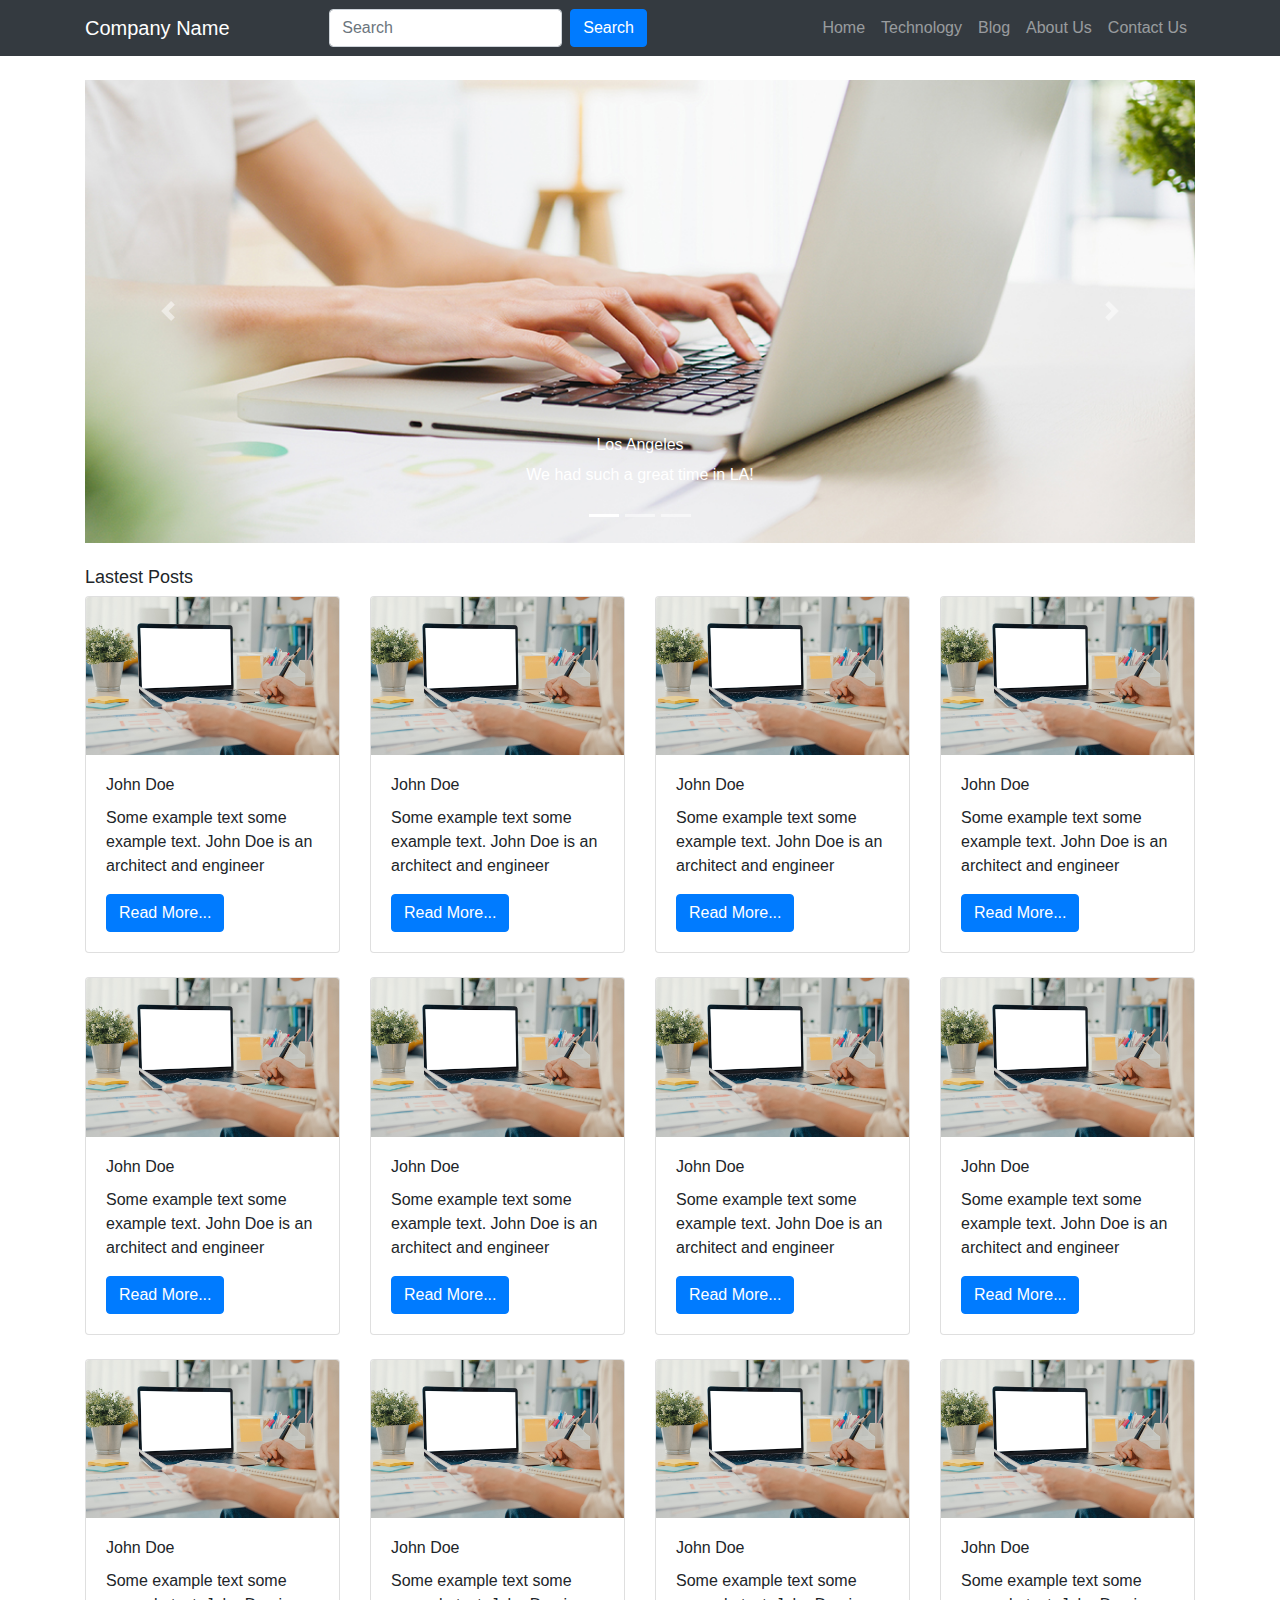
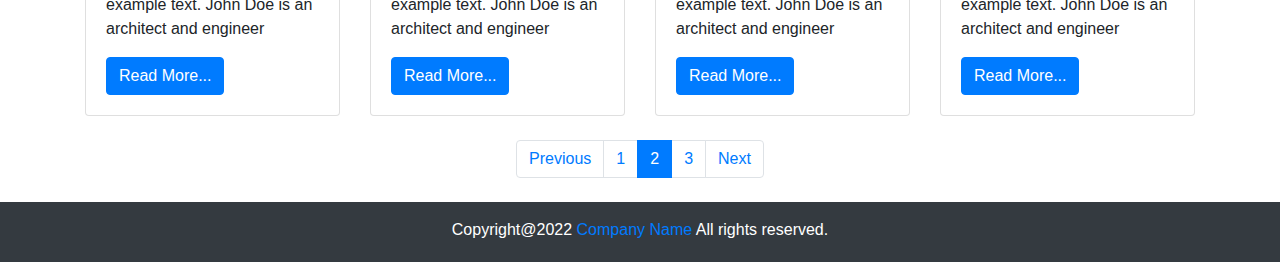
<file: index.html>
<!DOCTYPE html>
<html lang="en">
<head>
  <title>template 01</title>
  <meta charset="utf-8">
  <meta name="viewport" content="width=device-width, initial-scale=1">
  <link rel="stylesheet" href="./css/bootstrap.min.css">
  <link rel="stylesheet" href="./css/style.css">
  <link rel="stylesheet" href="./css/all.min.css">
</head>
<body>

	<header id="header-area" class="header-area">
		<section class="section-menu">
			<nav class="navbar navbar-expand-md bg-dark navbar-dark">
			  <div class="container">
			  	<h1><a class="navbar-brand" href="index.html">Company Name</a></h1>
				  <button class="navbar-toggler" type="button" data-toggle="collapse" data-target="#collapsibleNavbar">
				    <!-- <span class="navbar-toggler-icon"></span> -->
				    <i class="fa-solid fa-bars"></i>
				  </button>
				  <div class="collapse navbar-collapse" id="collapsibleNavbar">
				      <form class="form-inline my-2 my-lg-0 mx-auto">
					      <input class="form-control mr-sm-2" type="text" placeholder="Search">
					      <button class="btn btn-primary my-2 my-sm-0" type="button">Search</button>
					  </form>
				    <ul class="navbar-nav ml-auto">
				      <li class="nav-item">
				        <a class="nav-link" href="index.html">Home</a>
				      </li>
				      <li class="nav-item">
				        <a class="nav-link" href="#">Technology</a>
				      </li>
				      <li class="nav-item">
				        <a class="nav-link" href="#">Blog</a>
				      </li>  
				      <li class="nav-item">
				        <a class="nav-link" href="#">About Us</a>
				      </li>  
				      <li class="nav-item">
				        <a class="nav-link" href="#">Contact Us</a>
				      </li>
				    </ul>
				  </div>  
			  </div>
			</nav>
		</section>
		<section class="section-slider mt-4">
			<div class="container">
				<div id="demo" class="carousel slide" data-ride="carousel">
				  <ul class="carousel-indicators">
				    <li data-target="#demo" data-slide-to="0" class="active"></li>
				    <li data-target="#demo" data-slide-to="1"></li>
				    <li data-target="#demo" data-slide-to="2"></li>
				  </ul>
				  <div class="carousel-inner">
				    <div class="carousel-item active">
				      <img src="./images/slider1.jpg" alt="Los Angeles" width="100%">
				      <div class="carousel-caption">
				        <h3>Los Angeles</h3>
				        <p>We had such a great time in LA!</p>
				      </div>   
				    </div>
				    <div class="carousel-item">
				      <img src="./images/slider2.jpg" alt="Chicago" width="100%">
				      <div class="carousel-caption">
				        <h3>Chicago</h3>
				        <p>Thank you, Chicago!</p>
				      </div>   
				    </div>
				    <div class="carousel-item">
				      <img src="./images/slider3.jpg" alt="New York" width="100%">
				      <div class="carousel-caption">
				        <h3>New York</h3>
				        <p>We love the Big Apple!</p>
				      </div>   
				    </div>
				  </div>
				  <a class="carousel-control-prev" href="#demo" data-slide="prev">
				    <span class="carousel-control-prev-icon"></span>
				  </a>
				  <a class="carousel-control-next" href="#demo" data-slide="next">
				    <span class="carousel-control-next-icon"></span>
				  </a>
				</div>
			</div>
		</section>
	</header><!-- /header -->
	<main class="main-area" id="main-area">
		<section class="section-lastest-post">
			<div class="container mt-4">
			 	<h2>Lastest Posts</h2>
			 	<div class="row">
			 		<div class="col-12 col-sm-6 col-md-4 col-lg-3 mb-4">
			 			<div class="card">
						    <img class="card-img-top" src="./images/p1.jpg" alt="Card image" style="width:100%">
						    <div class="card-body">
						      <h3 class="card-title">John Doe</h3>
						      <p class="card-text">Some example text some example text. John Doe is an architect and engineer</p>
						      <a href="#" class="btn btn-primary">Read More...</a>
						    </div>
						</div>
			 		</div>
			 		<div class="col-12 col-sm-6 col-md-4 col-lg-3 mb-4">
			 			<div class="card">
						    <img class="card-img-top" src="./images/p1.jpg" alt="Card image" style="width:100%">
						    <div class="card-body">
						      <h3 class="card-title">John Doe</h3>
						      <p class="card-text">Some example text some example text. John Doe is an architect and engineer</p>
						      <a href="#" class="btn btn-primary">Read More...</a>
						    </div>
						</div>
			 		</div>
			 		<div class="col-12 col-sm-6 col-md-4 col-lg-3 mb-4">
			 			<div class="card">
						    <img class="card-img-top" src="./images/p1.jpg" alt="Card image" style="width:100%">
						    <div class="card-body">
						      <h3 class="card-title">John Doe</h3>
						      <p class="card-text">Some example text some example text. John Doe is an architect and engineer</p>
						      <a href="#" class="btn btn-primary">Read More...</a>
						    </div>
						</div>
			 		</div>
			 		<div class="col-12 col-sm-6 col-md-4 col-lg-3 mb-4">
			 			<div class="card">
						    <img class="card-img-top" src="./images/p1.jpg" alt="Card image" style="width:100%">
						    <div class="card-body">
						      <h3 class="card-title">John Doe</h3>
						      <p class="card-text">Some example text some example text. John Doe is an architect and engineer</p>
						      <a href="#" class="btn btn-primary">Read More...</a>
						    </div>
						</div>
			 		</div>
			 		<div class="col-12 col-sm-6 col-md-4 col-lg-3 mb-4">
			 			<div class="card">
						    <img class="card-img-top" src="./images/p1.jpg" alt="Card image" style="width:100%">
						    <div class="card-body">
						      <h3 class="card-title">John Doe</h3>
						      <p class="card-text">Some example text some example text. John Doe is an architect and engineer</p>
						      <a href="#" class="btn btn-primary">Read More...</a>
						    </div>
						</div>
			 		</div>
			 		<div class="col-12 col-sm-6 col-md-4 col-lg-3 mb-4">
			 			<div class="card">
						    <img class="card-img-top" src="./images/p1.jpg" alt="Card image" style="width:100%">
						    <div class="card-body">
						      <h3 class="card-title">John Doe</h3>
						      <p class="card-text">Some example text some example text. John Doe is an architect and engineer</p>
						      <a href="#" class="btn btn-primary">Read More...</a>
						    </div>
						</div>
			 		</div>
			 		<div class="col-12 col-sm-6 col-md-4 col-lg-3 mb-4">
			 			<div class="card">
						    <img class="card-img-top" src="./images/p1.jpg" alt="Card image" style="width:100%">
						    <div class="card-body">
						      <h3 class="card-title">John Doe</h3>
						      <p class="card-text">Some example text some example text. John Doe is an architect and engineer</p>
						      <a href="#" class="btn btn-primary">Read More...</a>
						    </div>
						</div>
			 		</div>
			 		<div class="col-12 col-sm-6 col-md-4 col-lg-3 mb-4">
			 			<div class="card">
						    <img class="card-img-top" src="./images/p1.jpg" alt="Card image" style="width:100%">
						    <div class="card-body">
						      <h3 class="card-title">John Doe</h3>
						      <p class="card-text">Some example text some example text. John Doe is an architect and engineer</p>
						      <a href="#" class="btn btn-primary">Read More...</a>
						    </div>
						</div>
			 		</div>
			 		<div class="col-12 col-sm-6 col-md-4 col-lg-3 mb-4">
			 			<div class="card">
						    <img class="card-img-top" src="./images/p1.jpg" alt="Card image" style="width:100%">
						    <div class="card-body">
						      <h3 class="card-title">John Doe</h3>
						      <p class="card-text">Some example text some example text. John Doe is an architect and engineer</p>
						      <a href="#" class="btn btn-primary">Read More...</a>
						    </div>
						</div>
			 		</div>
			 		<div class="col-12 col-sm-6 col-md-4 col-lg-3 mb-4">
			 			<div class="card">
						    <img class="card-img-top" src="./images/p1.jpg" alt="Card image" style="width:100%">
						    <div class="card-body">
						      <h3 class="card-title">John Doe</h3>
						      <p class="card-text">Some example text some example text. John Doe is an architect and engineer</p>
						      <a href="#" class="btn btn-primary">Read More...</a>
						    </div>
						</div>
			 		</div>
			 		<div class="col-12 col-sm-6 col-md-4 col-lg-3 mb-4">
			 			<div class="card">
						    <img class="card-img-top" src="./images/p1.jpg" alt="Card image" style="width:100%">
						    <div class="card-body">
						      <h3 class="card-title">John Doe</h3>
						      <p class="card-text">Some example text some example text. John Doe is an architect and engineer</p>
						      <a href="#" class="btn btn-primary">Read More...</a>
						    </div>
						</div>
			 		</div>
			 		<div class="col-12 col-sm-6 col-md-4 col-lg-3 mb-4">
			 			<div class="card">
						    <img class="card-img-top" src="./images/p1.jpg" alt="Card image" style="width:100%">
						    <div class="card-body">
						      <h3 class="card-title">John Doe</h3>
						      <p class="card-text">Some example text some example text. John Doe is an architect and engineer</p>
						      <a href="#" class="btn btn-primary">Read More...</a>
						    </div>
						</div>
			 		</div>
			 	</div>
			</div>
			<div class="container page-pagination mb-4">
				<ul class="pagination mx-auto ">
				  <li class="page-item"><a class="page-link" href="#">Previous</a></li>
				  <li class="page-item"><a class="page-link" href="#">1</a></li>
				  <li class="page-item active"><a class="page-link" href="#">2</a></li>
				  <li class="page-item"><a class="page-link" href="#">3</a></li>
				  <li class="page-item"><a class="page-link" href="#">Next</a></li>
				</ul>
			</div>
		</section>
	</main>
	<footer class="footer-area pt-3 pb-1" id="footer-area">
		<section class="section-footer">
			<div class="container">
				<p>Copyright@2022 <a href="#">Company Name</a> All rights reserved.</p>
			</div>
		</section>
	</footer>
	<script src="./js/jquery.slim.min.js"></script>
  <script src="./js/popper.min.js"></script>
  <script src="./js/bootstrap.bundle.min.js"></script>
</body>
</html>
</file>
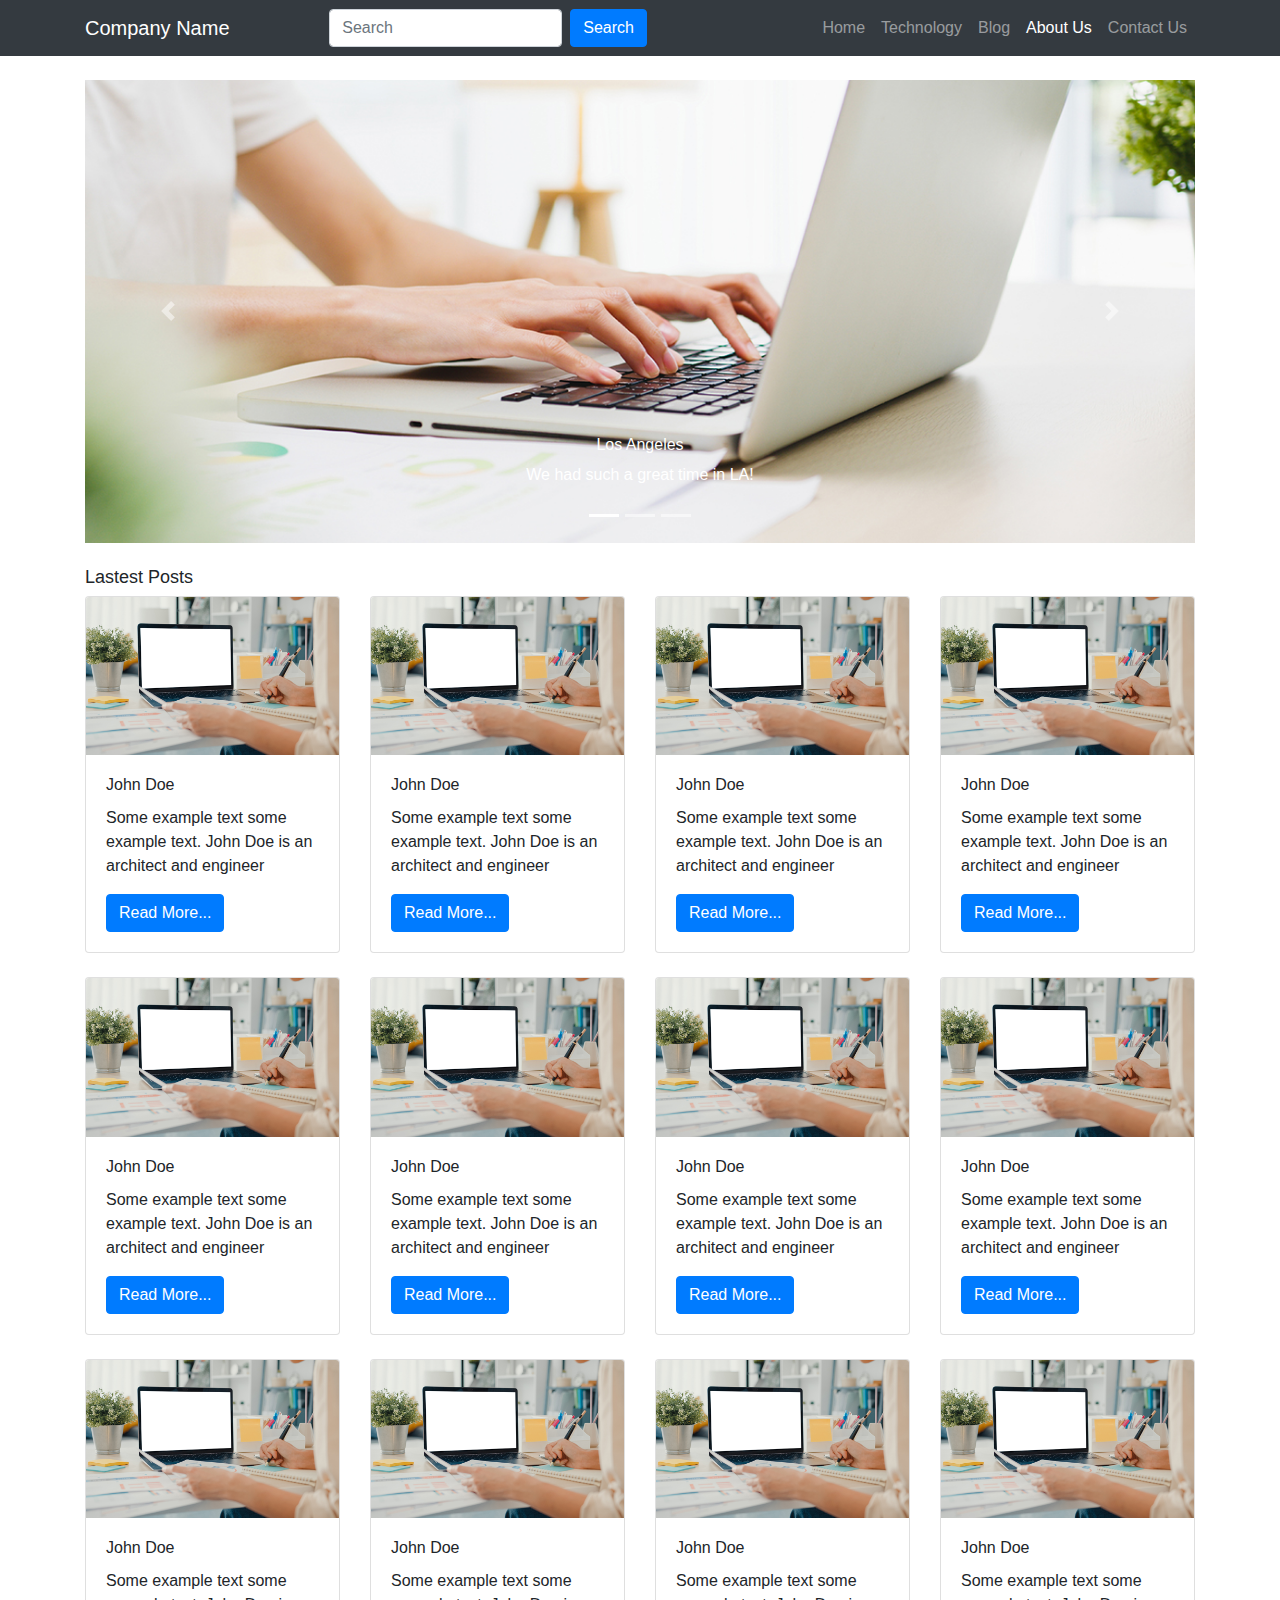
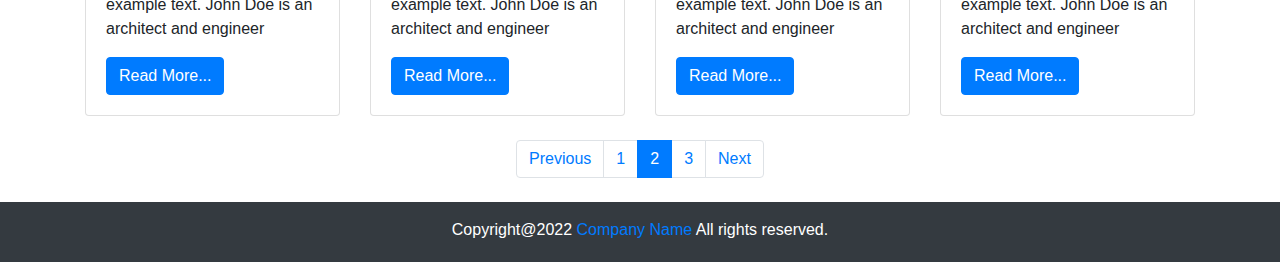
<file: about-us.html>
<!DOCTYPE html>
<html lang="en">
<head>
  <title>template 01</title>
  <meta charset="utf-8">
  <meta name="viewport" content="width=device-width, initial-scale=1">
  <link rel="stylesheet" href="./css/bootstrap.min.css">
  <link rel="stylesheet" href="./css/style.css">
  <link rel="stylesheet" href="./css/all.min.css">
</head>
<body>

	<header id="header-area" class="header-area">
		<section class="section-menu">
			<nav class="navbar navbar-expand-md bg-dark navbar-dark">
			  <div class="container">
			  	<h1><a class="navbar-brand" href="index.html">Company Name</a></h1>
				  <button class="navbar-toggler" type="button" data-toggle="collapse" data-target="#collapsibleNavbar">
				    <!-- <span class="navbar-toggler-icon"></span> -->
				    <i class="fa-solid fa-bars"></i>
				  </button>
				  <div class="collapse navbar-collapse" id="collapsibleNavbar">
				      <form class="form-inline my-2 my-lg-0 mx-auto">
					      <input class="form-control mr-sm-2" type="text" placeholder="Search">
					      <button class="btn btn-primary my-2 my-sm-0" type="button">Search</button>
					  </form>
				    <ul class="navbar-nav ml-auto">
				      <li class="nav-item">
				        <a class="nav-link" href="index.html">Home</a>
				      </li>
				      <li class="nav-item">
				        <a class="nav-link" href="technology.html">Technology</a>
				      </li>
				      <li class="nav-item">
				        <a class="nav-link" href="blog.html">Blog</a>
				      </li>  
				      <li class="nav-item">
				        <a class="nav-link active" href="about-us.html">About Us</a>
				      </li>  
				      <li class="nav-item">
				        <a class="nav-link" href="contact-us.html">Contact Us</a>
				      </li>
				    </ul>
				    </ul>
				  </div>  
			  </div>
			</nav>
		</section>
		<section class="section-slider mt-4">
			<div class="container">
				<div id="demo" class="carousel slide" data-ride="carousel">
				  <ul class="carousel-indicators">
				    <li data-target="#demo" data-slide-to="0" class="active"></li>
				    <li data-target="#demo" data-slide-to="1"></li>
				    <li data-target="#demo" data-slide-to="2"></li>
				  </ul>
				  <div class="carousel-inner">
				    <div class="carousel-item active">
				      <img src="./images/slider1.jpg" alt="Los Angeles" width="100%">
				      <div class="carousel-caption">
				        <h3>Los Angeles</h3>
				        <p>We had such a great time in LA!</p>
				      </div>   
				    </div>
				    <div class="carousel-item">
				      <img src="./images/slider2.jpg" alt="Chicago" width="100%">
				      <div class="carousel-caption">
				        <h3>Chicago</h3>
				        <p>Thank you, Chicago!</p>
				      </div>   
				    </div>
				    <div class="carousel-item">
				      <img src="./images/slider3.jpg" alt="New York" width="100%">
				      <div class="carousel-caption">
				        <h3>New York</h3>
				        <p>We love the Big Apple!</p>
				      </div>   
				    </div>
				  </div>
				  <a class="carousel-control-prev" href="#demo" data-slide="prev">
				    <span class="carousel-control-prev-icon"></span>
				  </a>
				  <a class="carousel-control-next" href="#demo" data-slide="next">
				    <span class="carousel-control-next-icon"></span>
				  </a>
				</div>
			</div>
		</section>
	</header><!-- /header -->
	<main class="main-area" id="main-area">
		<section class="section-lastest-post">
			<div class="container mt-4">
			 	<h2>Lastest Posts</h2>
			 	<div class="row">
			 		<div class="col-12 col-sm-6 col-md-4 col-lg-3 mb-4">
			 			<div class="card">
						    <img class="card-img-top" src="./images/p1.jpg" alt="Card image" style="width:100%">
						    <div class="card-body">
						      <h3 class="card-title">John Doe</h3>
						      <p class="card-text">Some example text some example text. John Doe is an architect and engineer</p>
						      <a href="#" class="btn btn-primary">Read More...</a>
						    </div>
						</div>
			 		</div>
			 		<div class="col-12 col-sm-6 col-md-4 col-lg-3 mb-4">
			 			<div class="card">
						    <img class="card-img-top" src="./images/p1.jpg" alt="Card image" style="width:100%">
						    <div class="card-body">
						      <h3 class="card-title">John Doe</h3>
						      <p class="card-text">Some example text some example text. John Doe is an architect and engineer</p>
						      <a href="#" class="btn btn-primary">Read More...</a>
						    </div>
						</div>
			 		</div>
			 		<div class="col-12 col-sm-6 col-md-4 col-lg-3 mb-4">
			 			<div class="card">
						    <img class="card-img-top" src="./images/p1.jpg" alt="Card image" style="width:100%">
						    <div class="card-body">
						      <h3 class="card-title">John Doe</h3>
						      <p class="card-text">Some example text some example text. John Doe is an architect and engineer</p>
						      <a href="#" class="btn btn-primary">Read More...</a>
						    </div>
						</div>
			 		</div>
			 		<div class="col-12 col-sm-6 col-md-4 col-lg-3 mb-4">
			 			<div class="card">
						    <img class="card-img-top" src="./images/p1.jpg" alt="Card image" style="width:100%">
						    <div class="card-body">
						      <h3 class="card-title">John Doe</h3>
						      <p class="card-text">Some example text some example text. John Doe is an architect and engineer</p>
						      <a href="#" class="btn btn-primary">Read More...</a>
						    </div>
						</div>
			 		</div>
			 		<div class="col-12 col-sm-6 col-md-4 col-lg-3 mb-4">
			 			<div class="card">
						    <img class="card-img-top" src="./images/p1.jpg" alt="Card image" style="width:100%">
						    <div class="card-body">
						      <h3 class="card-title">John Doe</h3>
						      <p class="card-text">Some example text some example text. John Doe is an architect and engineer</p>
						      <a href="#" class="btn btn-primary">Read More...</a>
						    </div>
						</div>
			 		</div>
			 		<div class="col-12 col-sm-6 col-md-4 col-lg-3 mb-4">
			 			<div class="card">
						    <img class="card-img-top" src="./images/p1.jpg" alt="Card image" style="width:100%">
						    <div class="card-body">
						      <h3 class="card-title">John Doe</h3>
						      <p class="card-text">Some example text some example text. John Doe is an architect and engineer</p>
						      <a href="#" class="btn btn-primary">Read More...</a>
						    </div>
						</div>
			 		</div>
			 		<div class="col-12 col-sm-6 col-md-4 col-lg-3 mb-4">
			 			<div class="card">
						    <img class="card-img-top" src="./images/p1.jpg" alt="Card image" style="width:100%">
						    <div class="card-body">
						      <h3 class="card-title">John Doe</h3>
						      <p class="card-text">Some example text some example text. John Doe is an architect and engineer</p>
						      <a href="#" class="btn btn-primary">Read More...</a>
						    </div>
						</div>
			 		</div>
			 		<div class="col-12 col-sm-6 col-md-4 col-lg-3 mb-4">
			 			<div class="card">
						    <img class="card-img-top" src="./images/p1.jpg" alt="Card image" style="width:100%">
						    <div class="card-body">
						      <h3 class="card-title">John Doe</h3>
						      <p class="card-text">Some example text some example text. John Doe is an architect and engineer</p>
						      <a href="#" class="btn btn-primary">Read More...</a>
						    </div>
						</div>
			 		</div>
			 		<div class="col-12 col-sm-6 col-md-4 col-lg-3 mb-4">
			 			<div class="card">
						    <img class="card-img-top" src="./images/p1.jpg" alt="Card image" style="width:100%">
						    <div class="card-body">
						      <h3 class="card-title">John Doe</h3>
						      <p class="card-text">Some example text some example text. John Doe is an architect and engineer</p>
						      <a href="#" class="btn btn-primary">Read More...</a>
						    </div>
						</div>
			 		</div>
			 		<div class="col-12 col-sm-6 col-md-4 col-lg-3 mb-4">
			 			<div class="card">
						    <img class="card-img-top" src="./images/p1.jpg" alt="Card image" style="width:100%">
						    <div class="card-body">
						      <h3 class="card-title">John Doe</h3>
						      <p class="card-text">Some example text some example text. John Doe is an architect and engineer</p>
						      <a href="#" class="btn btn-primary">Read More...</a>
						    </div>
						</div>
			 		</div>
			 		<div class="col-12 col-sm-6 col-md-4 col-lg-3 mb-4">
			 			<div class="card">
						    <img class="card-img-top" src="./images/p1.jpg" alt="Card image" style="width:100%">
						    <div class="card-body">
						      <h3 class="card-title">John Doe</h3>
						      <p class="card-text">Some example text some example text. John Doe is an architect and engineer</p>
						      <a href="#" class="btn btn-primary">Read More...</a>
						    </div>
						</div>
			 		</div>
			 		<div class="col-12 col-sm-6 col-md-4 col-lg-3 mb-4">
			 			<div class="card">
						    <img class="card-img-top" src="./images/p1.jpg" alt="Card image" style="width:100%">
						    <div class="card-body">
						      <h3 class="card-title">John Doe</h3>
						      <p class="card-text">Some example text some example text. John Doe is an architect and engineer</p>
						      <a href="#" class="btn btn-primary">Read More...</a>
						    </div>
						</div>
			 		</div>
			 	</div>
			</div>
			<div class="container page-pagination mb-4">
				<ul class="pagination mx-auto ">
				  <li class="page-item"><a class="page-link" href="#">Previous</a></li>
				  <li class="page-item"><a class="page-link" href="#">1</a></li>
				  <li class="page-item active"><a class="page-link" href="#">2</a></li>
				  <li class="page-item"><a class="page-link" href="#">3</a></li>
				  <li class="page-item"><a class="page-link" href="#">Next</a></li>
				</ul>
			</div>
		</section>
	</main>
	<footer class="footer-area pt-3 pb-1" id="footer-area">
		<section class="section-footer">
			<div class="container">
				<p>Copyright@2022 <a href="#">Company Name</a> All rights reserved.</p>
			</div>
		</section>
	</footer>
	<script src="./js/jquery.slim.min.js"></script>
  <script src="./js/popper.min.js"></script>
  <script src="./js/bootstrap.bundle.min.js"></script>
</body>
</html>
</file>
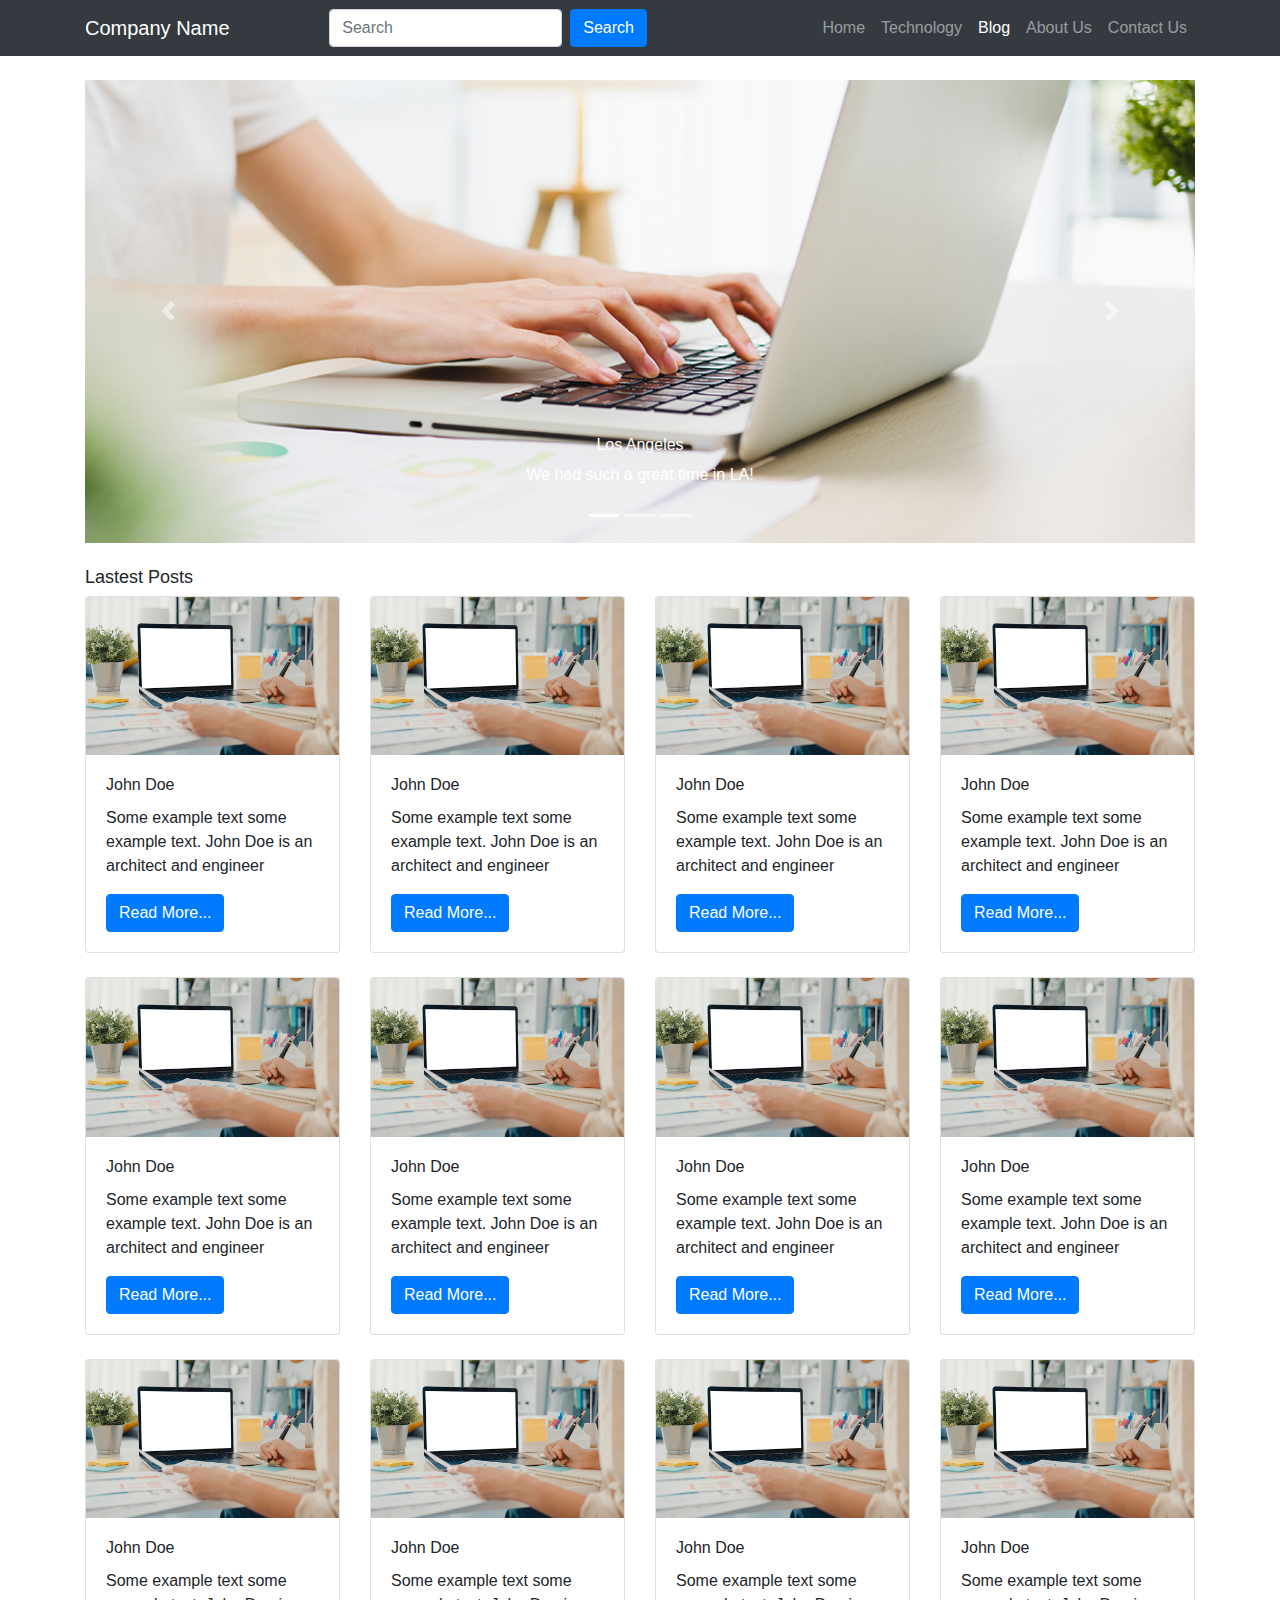
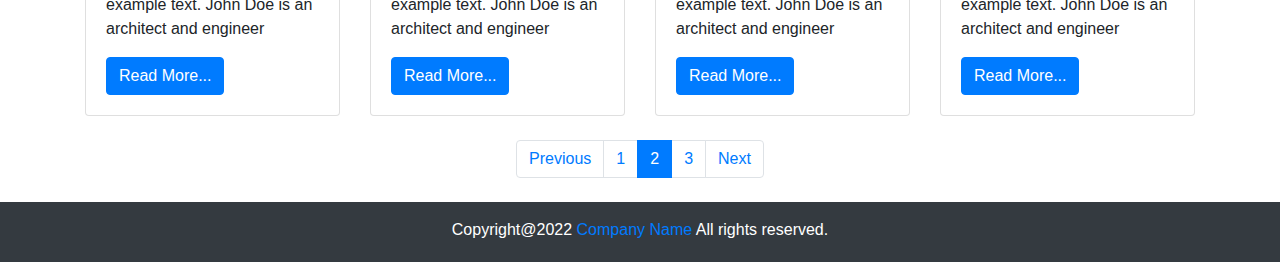
<file: blog.html>
<!DOCTYPE html>
<html lang="en">
<head>
  <title>template 01</title>
  <meta charset="utf-8">
  <meta name="viewport" content="width=device-width, initial-scale=1">
  <link rel="stylesheet" href="./css/bootstrap.min.css">
  <link rel="stylesheet" href="./css/style.css">
  <link rel="stylesheet" href="./css/all.min.css">
</head>
<body>

	<header id="header-area" class="header-area">
		<section class="section-menu">
			<nav class="navbar navbar-expand-md bg-dark navbar-dark">
			  <div class="container">
			  	<h1><a class="navbar-brand" href="index.html">Company Name</a></h1>
				  <button class="navbar-toggler" type="button" data-toggle="collapse" data-target="#collapsibleNavbar">
				    <!-- <span class="navbar-toggler-icon"></span> -->
				    <i class="fa-solid fa-bars"></i>
				  </button>
				  <div class="collapse navbar-collapse" id="collapsibleNavbar">
				      <form class="form-inline my-2 my-lg-0 mx-auto">
					      <input class="form-control mr-sm-2" type="text" placeholder="Search">
					      <button class="btn btn-primary my-2 my-sm-0" type="button">Search</button>
					  </form>
				     <ul class="navbar-nav ml-auto">
				      <li class="nav-item">
				        <a class="nav-link" href="index.html">Home</a>
				      </li>
				      <li class="nav-item">
				        <a class="nav-link" href="technology.html">Technology</a>
				      </li>
				      <li class="nav-item">
				        <a class="nav-link active" href="blog.html">Blog</a>
				      </li>  
				      <li class="nav-item">
				        <a class="nav-link" href="about-us.html">About Us</a>
				      </li>  
				      <li class="nav-item">
				        <a class="nav-link" href="contact-us.html">Contact Us</a>
				      </li>
				    </ul>
				  </div>  
			  </div>
			</nav>
		</section>
		<section class="section-slider mt-4">
			<div class="container">
				<div id="demo" class="carousel slide" data-ride="carousel">
				  <ul class="carousel-indicators">
				    <li data-target="#demo" data-slide-to="0" class="active"></li>
				    <li data-target="#demo" data-slide-to="1"></li>
				    <li data-target="#demo" data-slide-to="2"></li>
				  </ul>
				  <div class="carousel-inner">
				    <div class="carousel-item active">
				      <img src="./images/slider1.jpg" alt="Los Angeles" width="100%">
				      <div class="carousel-caption">
				        <h3>Los Angeles</h3>
				        <p>We had such a great time in LA!</p>
				      </div>   
				    </div>
				    <div class="carousel-item">
				      <img src="./images/slider2.jpg" alt="Chicago" width="100%">
				      <div class="carousel-caption">
				        <h3>Chicago</h3>
				        <p>Thank you, Chicago!</p>
				      </div>   
				    </div>
				    <div class="carousel-item">
				      <img src="./images/slider3.jpg" alt="New York" width="100%">
				      <div class="carousel-caption">
				        <h3>New York</h3>
				        <p>We love the Big Apple!</p>
				      </div>   
				    </div>
				  </div>
				  <a class="carousel-control-prev" href="#demo" data-slide="prev">
				    <span class="carousel-control-prev-icon"></span>
				  </a>
				  <a class="carousel-control-next" href="#demo" data-slide="next">
				    <span class="carousel-control-next-icon"></span>
				  </a>
				</div>
			</div>
		</section>
	</header><!-- /header -->
	<main class="main-area" id="main-area">
		<section class="section-lastest-post">
			<div class="container mt-4">
			 	<h2>Lastest Posts</h2>
			 	<div class="row">
			 		<div class="col-12 col-sm-6 col-md-4 col-lg-3 mb-4">
			 			<div class="card">
						    <img class="card-img-top" src="./images/p1.jpg" alt="Card image" style="width:100%">
						    <div class="card-body">
						      <h3 class="card-title">John Doe</h3>
						      <p class="card-text">Some example text some example text. John Doe is an architect and engineer</p>
						      <a href="#" class="btn btn-primary">Read More...</a>
						    </div>
						</div>
			 		</div>
			 		<div class="col-12 col-sm-6 col-md-4 col-lg-3 mb-4">
			 			<div class="card">
						    <img class="card-img-top" src="./images/p1.jpg" alt="Card image" style="width:100%">
						    <div class="card-body">
						      <h3 class="card-title">John Doe</h3>
						      <p class="card-text">Some example text some example text. John Doe is an architect and engineer</p>
						      <a href="#" class="btn btn-primary">Read More...</a>
						    </div>
						</div>
			 		</div>
			 		<div class="col-12 col-sm-6 col-md-4 col-lg-3 mb-4">
			 			<div class="card">
						    <img class="card-img-top" src="./images/p1.jpg" alt="Card image" style="width:100%">
						    <div class="card-body">
						      <h3 class="card-title">John Doe</h3>
						      <p class="card-text">Some example text some example text. John Doe is an architect and engineer</p>
						      <a href="#" class="btn btn-primary">Read More...</a>
						    </div>
						</div>
			 		</div>
			 		<div class="col-12 col-sm-6 col-md-4 col-lg-3 mb-4">
			 			<div class="card">
						    <img class="card-img-top" src="./images/p1.jpg" alt="Card image" style="width:100%">
						    <div class="card-body">
						      <h3 class="card-title">John Doe</h3>
						      <p class="card-text">Some example text some example text. John Doe is an architect and engineer</p>
						      <a href="#" class="btn btn-primary">Read More...</a>
						    </div>
						</div>
			 		</div>
			 		<div class="col-12 col-sm-6 col-md-4 col-lg-3 mb-4">
			 			<div class="card">
						    <img class="card-img-top" src="./images/p1.jpg" alt="Card image" style="width:100%">
						    <div class="card-body">
						      <h3 class="card-title">John Doe</h3>
						      <p class="card-text">Some example text some example text. John Doe is an architect and engineer</p>
						      <a href="#" class="btn btn-primary">Read More...</a>
						    </div>
						</div>
			 		</div>
			 		<div class="col-12 col-sm-6 col-md-4 col-lg-3 mb-4">
			 			<div class="card">
						    <img class="card-img-top" src="./images/p1.jpg" alt="Card image" style="width:100%">
						    <div class="card-body">
						      <h3 class="card-title">John Doe</h3>
						      <p class="card-text">Some example text some example text. John Doe is an architect and engineer</p>
						      <a href="#" class="btn btn-primary">Read More...</a>
						    </div>
						</div>
			 		</div>
			 		<div class="col-12 col-sm-6 col-md-4 col-lg-3 mb-4">
			 			<div class="card">
						    <img class="card-img-top" src="./images/p1.jpg" alt="Card image" style="width:100%">
						    <div class="card-body">
						      <h3 class="card-title">John Doe</h3>
						      <p class="card-text">Some example text some example text. John Doe is an architect and engineer</p>
						      <a href="#" class="btn btn-primary">Read More...</a>
						    </div>
						</div>
			 		</div>
			 		<div class="col-12 col-sm-6 col-md-4 col-lg-3 mb-4">
			 			<div class="card">
						    <img class="card-img-top" src="./images/p1.jpg" alt="Card image" style="width:100%">
						    <div class="card-body">
						      <h3 class="card-title">John Doe</h3>
						      <p class="card-text">Some example text some example text. John Doe is an architect and engineer</p>
						      <a href="#" class="btn btn-primary">Read More...</a>
						    </div>
						</div>
			 		</div>
			 		<div class="col-12 col-sm-6 col-md-4 col-lg-3 mb-4">
			 			<div class="card">
						    <img class="card-img-top" src="./images/p1.jpg" alt="Card image" style="width:100%">
						    <div class="card-body">
						      <h3 class="card-title">John Doe</h3>
						      <p class="card-text">Some example text some example text. John Doe is an architect and engineer</p>
						      <a href="#" class="btn btn-primary">Read More...</a>
						    </div>
						</div>
			 		</div>
			 		<div class="col-12 col-sm-6 col-md-4 col-lg-3 mb-4">
			 			<div class="card">
						    <img class="card-img-top" src="./images/p1.jpg" alt="Card image" style="width:100%">
						    <div class="card-body">
						      <h3 class="card-title">John Doe</h3>
						      <p class="card-text">Some example text some example text. John Doe is an architect and engineer</p>
						      <a href="#" class="btn btn-primary">Read More...</a>
						    </div>
						</div>
			 		</div>
			 		<div class="col-12 col-sm-6 col-md-4 col-lg-3 mb-4">
			 			<div class="card">
						    <img class="card-img-top" src="./images/p1.jpg" alt="Card image" style="width:100%">
						    <div class="card-body">
						      <h3 class="card-title">John Doe</h3>
						      <p class="card-text">Some example text some example text. John Doe is an architect and engineer</p>
						      <a href="#" class="btn btn-primary">Read More...</a>
						    </div>
						</div>
			 		</div>
			 		<div class="col-12 col-sm-6 col-md-4 col-lg-3 mb-4">
			 			<div class="card">
						    <img class="card-img-top" src="./images/p1.jpg" alt="Card image" style="width:100%">
						    <div class="card-body">
						      <h3 class="card-title">John Doe</h3>
						      <p class="card-text">Some example text some example text. John Doe is an architect and engineer</p>
						      <a href="#" class="btn btn-primary">Read More...</a>
						    </div>
						</div>
			 		</div>
			 	</div>
			</div>
			<div class="container page-pagination mb-4">
				<ul class="pagination mx-auto ">
				  <li class="page-item"><a class="page-link" href="#">Previous</a></li>
				  <li class="page-item"><a class="page-link" href="#">1</a></li>
				  <li class="page-item active"><a class="page-link" href="#">2</a></li>
				  <li class="page-item"><a class="page-link" href="#">3</a></li>
				  <li class="page-item"><a class="page-link" href="#">Next</a></li>
				</ul>
			</div>
		</section>
	</main>
	<footer class="footer-area pt-3 pb-1" id="footer-area">
		<section class="section-footer">
			<div class="container">
				<p>Copyright@2022 <a href="#">Company Name</a> All rights reserved.</p>
			</div>
		</section>
	</footer>
	<script src="./js/jquery.slim.min.js"></script>
  <script src="./js/popper.min.js"></script>
  <script src="./js/bootstrap.bundle.min.js"></script>
</body>
</html>
</file>
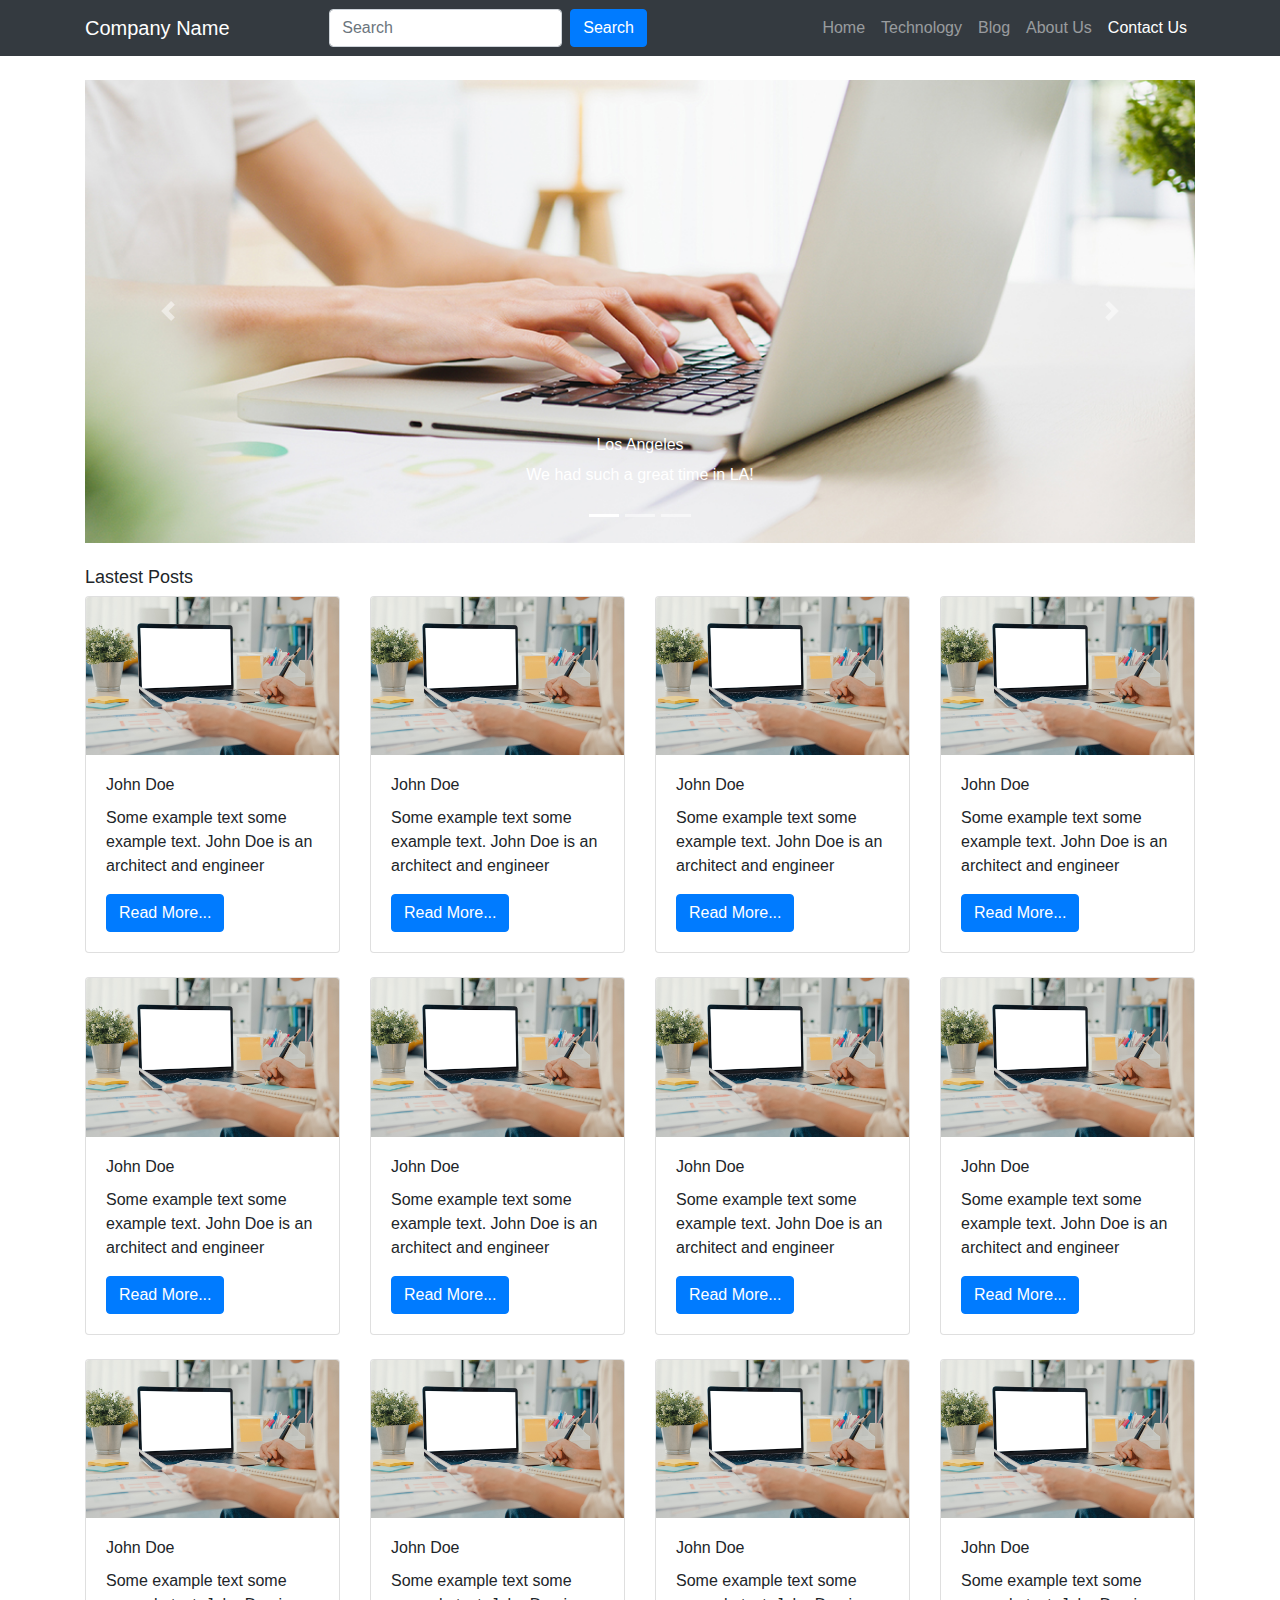
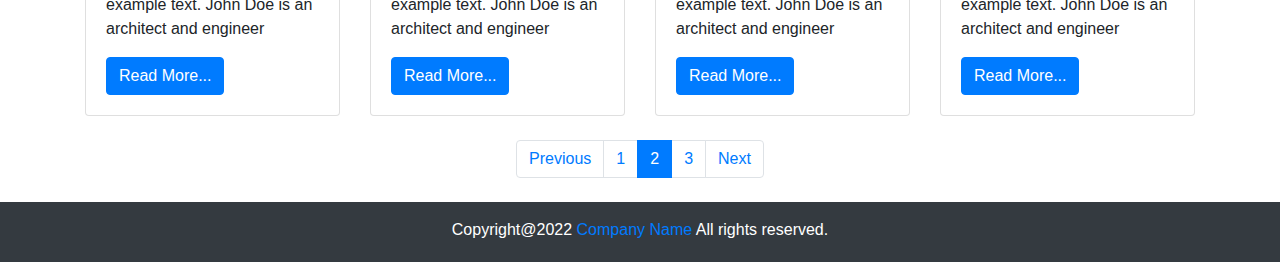
<file: contact-us.html>
<!DOCTYPE html>
<html lang="en">
<head>
  <title>template 01</title>
  <meta charset="utf-8">
  <meta name="viewport" content="width=device-width, initial-scale=1">
  <link rel="stylesheet" href="./css/bootstrap.min.css">
  <link rel="stylesheet" href="./css/style.css">
  <link rel="stylesheet" href="./css/all.min.css">
</head>
<body>

	<header id="header-area" class="header-area">
		<section class="section-menu">
			<nav class="navbar navbar-expand-md bg-dark navbar-dark">
			  <div class="container">
			  	<h1><a class="navbar-brand" href="index.html">Company Name</a></h1>
				  <button class="navbar-toggler" type="button" data-toggle="collapse" data-target="#collapsibleNavbar">
				    <!-- <span class="navbar-toggler-icon"></span> -->
				    <i class="fa-solid fa-bars"></i>
				  </button>
				  <div class="collapse navbar-collapse" id="collapsibleNavbar">
				      <form class="form-inline my-2 my-lg-0 mx-auto">
					      <input class="form-control mr-sm-2" type="text" placeholder="Search">
					      <button class="btn btn-primary my-2 my-sm-0" type="button">Search</button>
					  </form>
				    <ul class="navbar-nav ml-auto">
				      <li class="nav-item">
				        <a class="nav-link" href="index.html">Home</a>
				      </li>
				      <li class="nav-item">
				        <a class="nav-link" href="technology.html">Technology</a>
				      </li>
				      <li class="nav-item">
				        <a class="nav-link" href="blog.html">Blog</a>
				      </li>  
				      <li class="nav-item">
				        <a class="nav-link" href="about-us.html">About Us</a>
				      </li>  
				      <li class="nav-item">
				        <a class="nav-link active" href="contact-us.html">Contact Us</a>
				      </li>
				    </ul>
				  </div>  
			  </div>
			</nav>
		</section>
		<section class="section-slider mt-4">
			<div class="container">
				<div id="demo" class="carousel slide" data-ride="carousel">
				  <ul class="carousel-indicators">
				    <li data-target="#demo" data-slide-to="0" class="active"></li>
				    <li data-target="#demo" data-slide-to="1"></li>
				    <li data-target="#demo" data-slide-to="2"></li>
				  </ul>
				  <div class="carousel-inner">
				    <div class="carousel-item active">
				      <img src="./images/slider1.jpg" alt="Los Angeles" width="100%">
				      <div class="carousel-caption">
				        <h3>Los Angeles</h3>
				        <p>We had such a great time in LA!</p>
				      </div>   
				    </div>
				    <div class="carousel-item">
				      <img src="./images/slider2.jpg" alt="Chicago" width="100%">
				      <div class="carousel-caption">
				        <h3>Chicago</h3>
				        <p>Thank you, Chicago!</p>
				      </div>   
				    </div>
				    <div class="carousel-item">
				      <img src="./images/slider3.jpg" alt="New York" width="100%">
				      <div class="carousel-caption">
				        <h3>New York</h3>
				        <p>We love the Big Apple!</p>
				      </div>   
				    </div>
				  </div>
				  <a class="carousel-control-prev" href="#demo" data-slide="prev">
				    <span class="carousel-control-prev-icon"></span>
				  </a>
				  <a class="carousel-control-next" href="#demo" data-slide="next">
				    <span class="carousel-control-next-icon"></span>
				  </a>
				</div>
			</div>
		</section>
	</header><!-- /header -->
	<main class="main-area" id="main-area">
		<section class="section-lastest-post">
			<div class="container mt-4">
			 	<h2>Lastest Posts</h2>
			 	<div class="row">
			 		<div class="col-12 col-sm-6 col-md-4 col-lg-3 mb-4">
			 			<div class="card">
						    <img class="card-img-top" src="./images/p1.jpg" alt="Card image" style="width:100%">
						    <div class="card-body">
						      <h3 class="card-title">John Doe</h3>
						      <p class="card-text">Some example text some example text. John Doe is an architect and engineer</p>
						      <a href="#" class="btn btn-primary">Read More...</a>
						    </div>
						</div>
			 		</div>
			 		<div class="col-12 col-sm-6 col-md-4 col-lg-3 mb-4">
			 			<div class="card">
						    <img class="card-img-top" src="./images/p1.jpg" alt="Card image" style="width:100%">
						    <div class="card-body">
						      <h3 class="card-title">John Doe</h3>
						      <p class="card-text">Some example text some example text. John Doe is an architect and engineer</p>
						      <a href="#" class="btn btn-primary">Read More...</a>
						    </div>
						</div>
			 		</div>
			 		<div class="col-12 col-sm-6 col-md-4 col-lg-3 mb-4">
			 			<div class="card">
						    <img class="card-img-top" src="./images/p1.jpg" alt="Card image" style="width:100%">
						    <div class="card-body">
						      <h3 class="card-title">John Doe</h3>
						      <p class="card-text">Some example text some example text. John Doe is an architect and engineer</p>
						      <a href="#" class="btn btn-primary">Read More...</a>
						    </div>
						</div>
			 		</div>
			 		<div class="col-12 col-sm-6 col-md-4 col-lg-3 mb-4">
			 			<div class="card">
						    <img class="card-img-top" src="./images/p1.jpg" alt="Card image" style="width:100%">
						    <div class="card-body">
						      <h3 class="card-title">John Doe</h3>
						      <p class="card-text">Some example text some example text. John Doe is an architect and engineer</p>
						      <a href="#" class="btn btn-primary">Read More...</a>
						    </div>
						</div>
			 		</div>
			 		<div class="col-12 col-sm-6 col-md-4 col-lg-3 mb-4">
			 			<div class="card">
						    <img class="card-img-top" src="./images/p1.jpg" alt="Card image" style="width:100%">
						    <div class="card-body">
						      <h3 class="card-title">John Doe</h3>
						      <p class="card-text">Some example text some example text. John Doe is an architect and engineer</p>
						      <a href="#" class="btn btn-primary">Read More...</a>
						    </div>
						</div>
			 		</div>
			 		<div class="col-12 col-sm-6 col-md-4 col-lg-3 mb-4">
			 			<div class="card">
						    <img class="card-img-top" src="./images/p1.jpg" alt="Card image" style="width:100%">
						    <div class="card-body">
						      <h3 class="card-title">John Doe</h3>
						      <p class="card-text">Some example text some example text. John Doe is an architect and engineer</p>
						      <a href="#" class="btn btn-primary">Read More...</a>
						    </div>
						</div>
			 		</div>
			 		<div class="col-12 col-sm-6 col-md-4 col-lg-3 mb-4">
			 			<div class="card">
						    <img class="card-img-top" src="./images/p1.jpg" alt="Card image" style="width:100%">
						    <div class="card-body">
						      <h3 class="card-title">John Doe</h3>
						      <p class="card-text">Some example text some example text. John Doe is an architect and engineer</p>
						      <a href="#" class="btn btn-primary">Read More...</a>
						    </div>
						</div>
			 		</div>
			 		<div class="col-12 col-sm-6 col-md-4 col-lg-3 mb-4">
			 			<div class="card">
						    <img class="card-img-top" src="./images/p1.jpg" alt="Card image" style="width:100%">
						    <div class="card-body">
						      <h3 class="card-title">John Doe</h3>
						      <p class="card-text">Some example text some example text. John Doe is an architect and engineer</p>
						      <a href="#" class="btn btn-primary">Read More...</a>
						    </div>
						</div>
			 		</div>
			 		<div class="col-12 col-sm-6 col-md-4 col-lg-3 mb-4">
			 			<div class="card">
						    <img class="card-img-top" src="./images/p1.jpg" alt="Card image" style="width:100%">
						    <div class="card-body">
						      <h3 class="card-title">John Doe</h3>
						      <p class="card-text">Some example text some example text. John Doe is an architect and engineer</p>
						      <a href="#" class="btn btn-primary">Read More...</a>
						    </div>
						</div>
			 		</div>
			 		<div class="col-12 col-sm-6 col-md-4 col-lg-3 mb-4">
			 			<div class="card">
						    <img class="card-img-top" src="./images/p1.jpg" alt="Card image" style="width:100%">
						    <div class="card-body">
						      <h3 class="card-title">John Doe</h3>
						      <p class="card-text">Some example text some example text. John Doe is an architect and engineer</p>
						      <a href="#" class="btn btn-primary">Read More...</a>
						    </div>
						</div>
			 		</div>
			 		<div class="col-12 col-sm-6 col-md-4 col-lg-3 mb-4">
			 			<div class="card">
						    <img class="card-img-top" src="./images/p1.jpg" alt="Card image" style="width:100%">
						    <div class="card-body">
						      <h3 class="card-title">John Doe</h3>
						      <p class="card-text">Some example text some example text. John Doe is an architect and engineer</p>
						      <a href="#" class="btn btn-primary">Read More...</a>
						    </div>
						</div>
			 		</div>
			 		<div class="col-12 col-sm-6 col-md-4 col-lg-3 mb-4">
			 			<div class="card">
						    <img class="card-img-top" src="./images/p1.jpg" alt="Card image" style="width:100%">
						    <div class="card-body">
						      <h3 class="card-title">John Doe</h3>
						      <p class="card-text">Some example text some example text. John Doe is an architect and engineer</p>
						      <a href="#" class="btn btn-primary">Read More...</a>
						    </div>
						</div>
			 		</div>
			 	</div>
			</div>
			<div class="container page-pagination mb-4">
				<ul class="pagination mx-auto ">
				  <li class="page-item"><a class="page-link" href="#">Previous</a></li>
				  <li class="page-item"><a class="page-link" href="#">1</a></li>
				  <li class="page-item active"><a class="page-link" href="#">2</a></li>
				  <li class="page-item"><a class="page-link" href="#">3</a></li>
				  <li class="page-item"><a class="page-link" href="#">Next</a></li>
				</ul>
			</div>
		</section>
	</main>
	<footer class="footer-area pt-3 pb-1" id="footer-area">
		<section class="section-footer">
			<div class="container">
				<p>Copyright@2022 <a href="#">Company Name</a> All rights reserved.</p>
			</div>
		</section>
	</footer>
	<script src="./js/jquery.slim.min.js"></script>
  <script src="./js/popper.min.js"></script>
  <script src="./js/bootstrap.bundle.min.js"></script>
</body>
</html>
</file>
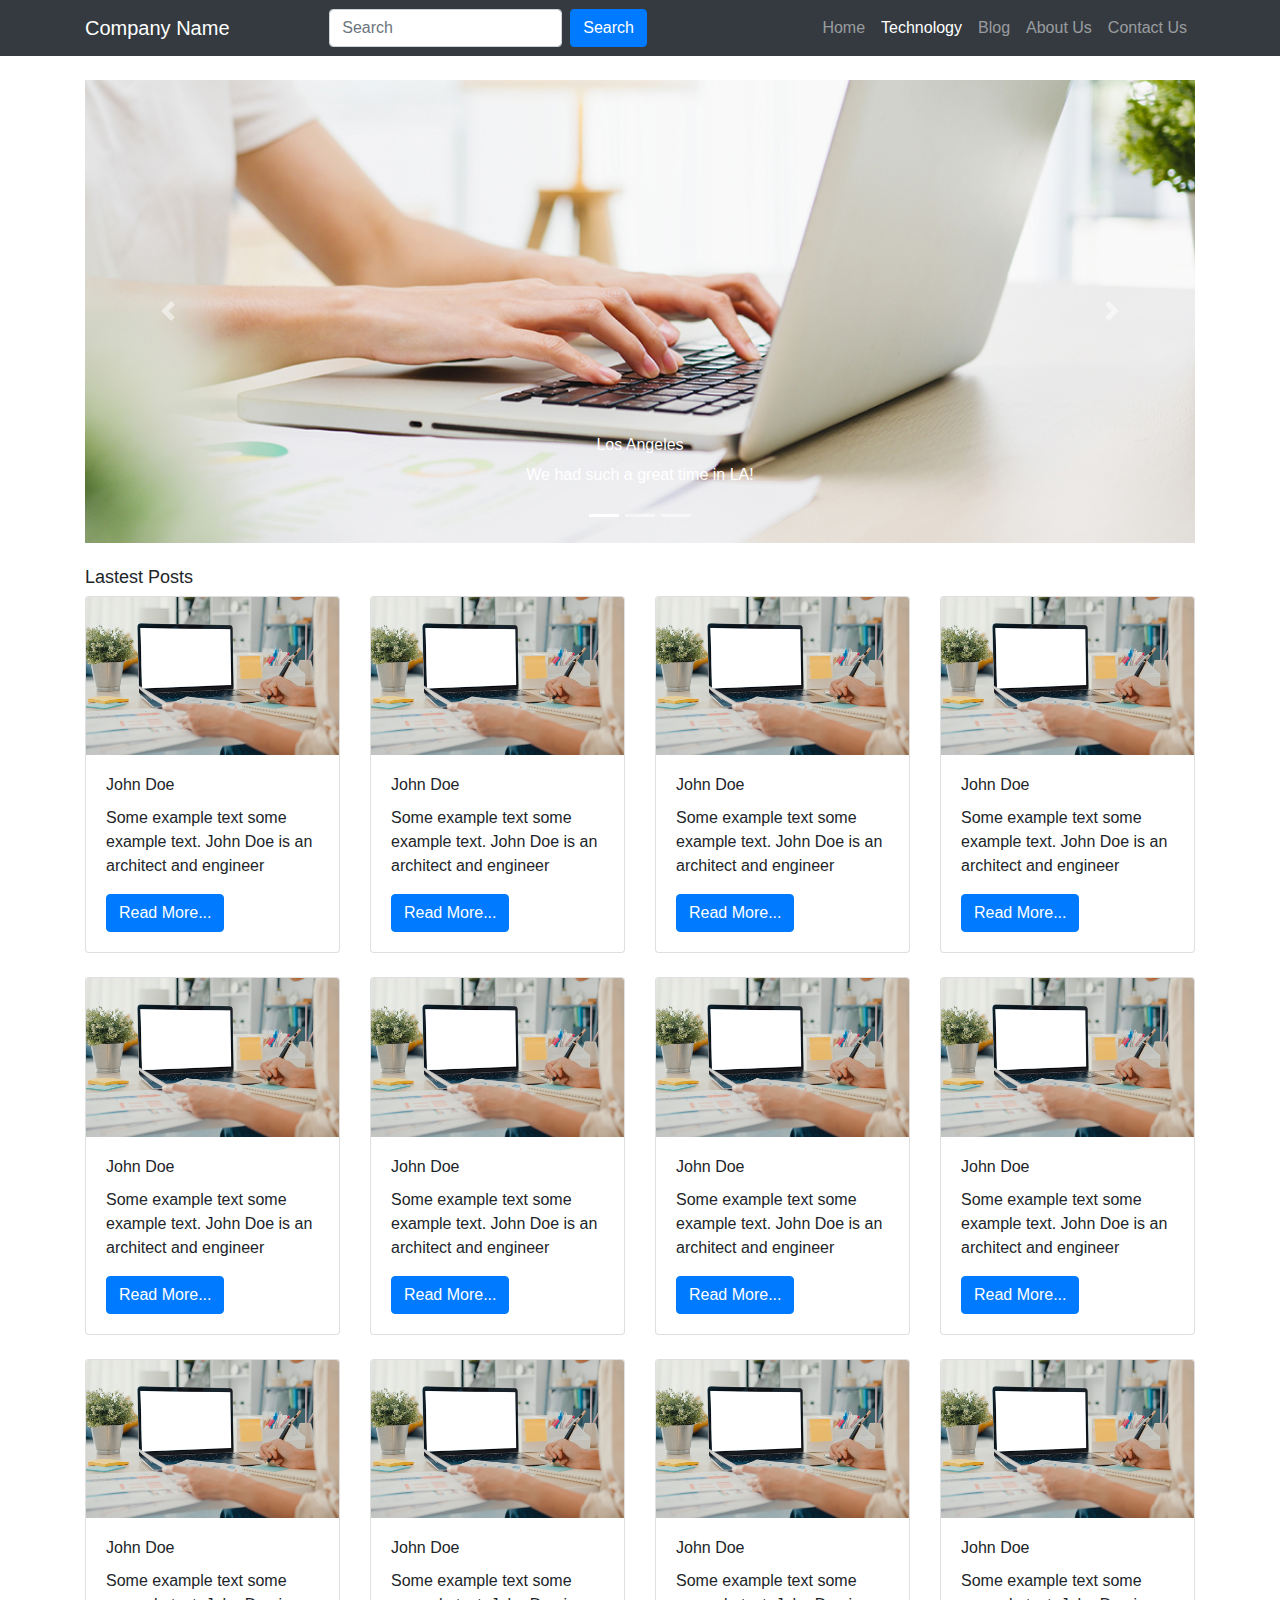
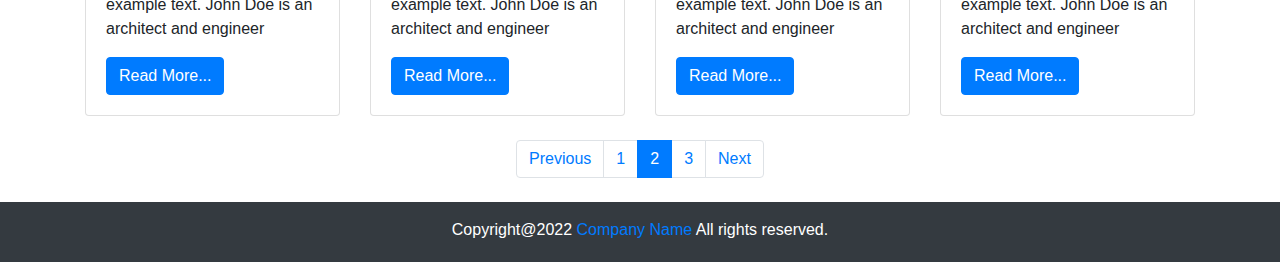
<file: technology.html>
<!DOCTYPE html>
<html lang="en">
<head>
  <title>template 01</title>
  <meta charset="utf-8">
  <meta name="viewport" content="width=device-width, initial-scale=1">
  <link rel="stylesheet" href="./css/bootstrap.min.css">
  <link rel="stylesheet" href="./css/style.css">
  <link rel="stylesheet" href="./css/all.min.css">
</head>
<body>

	<header id="header-area" class="header-area">
		<section class="section-menu">
			<nav class="navbar navbar-expand-md bg-dark navbar-dark">
			  <div class="container">
			  	<h1><a class="navbar-brand" href="index.html">Company Name</a></h1>
				  <button class="navbar-toggler" type="button" data-toggle="collapse" data-target="#collapsibleNavbar">
				    <!-- <span class="navbar-toggler-icon"></span> -->
				    <i class="fa-solid fa-bars"></i>
				  </button>
				  <div class="collapse navbar-collapse" id="collapsibleNavbar">
				      <form class="form-inline my-2 my-lg-0 mx-auto">
					      <input class="form-control mr-sm-2" type="text" placeholder="Search">
					      <button class="btn btn-primary my-2 my-sm-0" type="button">Search</button>
					  </form>
				    <ul class="navbar-nav ml-auto">
				      <li class="nav-item">
				        <a class="nav-link" href="index.html">Home</a>
				      </li>
				      <li class="nav-item">
				        <a class="nav-link active" href="technology.html">Technology</a>
				      </li>
				      <li class="nav-item">
				        <a class="nav-link" href="blog.html">Blog</a>
				      </li>  
				      <li class="nav-item">
				        <a class="nav-link" href="about-us.html">About Us</a>
				      </li>  
				      <li class="nav-item">
				        <a class="nav-link" href="contact-us.html">Contact Us</a>
				      </li>
				    </ul>
				  </div>  
			  </div>
			</nav>
		</section>
		<section class="section-slider mt-4">
			<div class="container">
				<div id="demo" class="carousel slide" data-ride="carousel">
				  <ul class="carousel-indicators">
				    <li data-target="#demo" data-slide-to="0" class="active"></li>
				    <li data-target="#demo" data-slide-to="1"></li>
				    <li data-target="#demo" data-slide-to="2"></li>
				  </ul>
				  <div class="carousel-inner">
				    <div class="carousel-item active">
				      <img src="./images/slider1.jpg" alt="Los Angeles" width="100%">
				      <div class="carousel-caption">
				        <h3>Los Angeles</h3>
				        <p>We had such a great time in LA!</p>
				      </div>   
				    </div>
				    <div class="carousel-item">
				      <img src="./images/slider2.jpg" alt="Chicago" width="100%">
				      <div class="carousel-caption">
				        <h3>Chicago</h3>
				        <p>Thank you, Chicago!</p>
				      </div>   
				    </div>
				    <div class="carousel-item">
				      <img src="./images/slider3.jpg" alt="New York" width="100%">
				      <div class="carousel-caption">
				        <h3>New York</h3>
				        <p>We love the Big Apple!</p>
				      </div>   
				    </div>
				  </div>
				  <a class="carousel-control-prev" href="#demo" data-slide="prev">
				    <span class="carousel-control-prev-icon"></span>
				  </a>
				  <a class="carousel-control-next" href="#demo" data-slide="next">
				    <span class="carousel-control-next-icon"></span>
				  </a>
				</div>
			</div>
		</section>
	</header><!-- /header -->
	<main class="main-area" id="main-area">
		<section class="section-lastest-post">
			<div class="container mt-4">
			 	<h2>Lastest Posts</h2>
			 	<div class="row">
			 		<div class="col-12 col-sm-6 col-md-4 col-lg-3 mb-4">
			 			<div class="card">
						    <img class="card-img-top" src="./images/p1.jpg" alt="Card image" style="width:100%">
						    <div class="card-body">
						      <h3 class="card-title">John Doe</h3>
						      <p class="card-text">Some example text some example text. John Doe is an architect and engineer</p>
						      <a href="#" class="btn btn-primary">Read More...</a>
						    </div>
						</div>
			 		</div>
			 		<div class="col-12 col-sm-6 col-md-4 col-lg-3 mb-4">
			 			<div class="card">
						    <img class="card-img-top" src="./images/p1.jpg" alt="Card image" style="width:100%">
						    <div class="card-body">
						      <h3 class="card-title">John Doe</h3>
						      <p class="card-text">Some example text some example text. John Doe is an architect and engineer</p>
						      <a href="#" class="btn btn-primary">Read More...</a>
						    </div>
						</div>
			 		</div>
			 		<div class="col-12 col-sm-6 col-md-4 col-lg-3 mb-4">
			 			<div class="card">
						    <img class="card-img-top" src="./images/p1.jpg" alt="Card image" style="width:100%">
						    <div class="card-body">
						      <h3 class="card-title">John Doe</h3>
						      <p class="card-text">Some example text some example text. John Doe is an architect and engineer</p>
						      <a href="#" class="btn btn-primary">Read More...</a>
						    </div>
						</div>
			 		</div>
			 		<div class="col-12 col-sm-6 col-md-4 col-lg-3 mb-4">
			 			<div class="card">
						    <img class="card-img-top" src="./images/p1.jpg" alt="Card image" style="width:100%">
						    <div class="card-body">
						      <h3 class="card-title">John Doe</h3>
						      <p class="card-text">Some example text some example text. John Doe is an architect and engineer</p>
						      <a href="#" class="btn btn-primary">Read More...</a>
						    </div>
						</div>
			 		</div>
			 		<div class="col-12 col-sm-6 col-md-4 col-lg-3 mb-4">
			 			<div class="card">
						    <img class="card-img-top" src="./images/p1.jpg" alt="Card image" style="width:100%">
						    <div class="card-body">
						      <h3 class="card-title">John Doe</h3>
						      <p class="card-text">Some example text some example text. John Doe is an architect and engineer</p>
						      <a href="#" class="btn btn-primary">Read More...</a>
						    </div>
						</div>
			 		</div>
			 		<div class="col-12 col-sm-6 col-md-4 col-lg-3 mb-4">
			 			<div class="card">
						    <img class="card-img-top" src="./images/p1.jpg" alt="Card image" style="width:100%">
						    <div class="card-body">
						      <h3 class="card-title">John Doe</h3>
						      <p class="card-text">Some example text some example text. John Doe is an architect and engineer</p>
						      <a href="#" class="btn btn-primary">Read More...</a>
						    </div>
						</div>
			 		</div>
			 		<div class="col-12 col-sm-6 col-md-4 col-lg-3 mb-4">
			 			<div class="card">
						    <img class="card-img-top" src="./images/p1.jpg" alt="Card image" style="width:100%">
						    <div class="card-body">
						      <h3 class="card-title">John Doe</h3>
						      <p class="card-text">Some example text some example text. John Doe is an architect and engineer</p>
						      <a href="#" class="btn btn-primary">Read More...</a>
						    </div>
						</div>
			 		</div>
			 		<div class="col-12 col-sm-6 col-md-4 col-lg-3 mb-4">
			 			<div class="card">
						    <img class="card-img-top" src="./images/p1.jpg" alt="Card image" style="width:100%">
						    <div class="card-body">
						      <h3 class="card-title">John Doe</h3>
						      <p class="card-text">Some example text some example text. John Doe is an architect and engineer</p>
						      <a href="#" class="btn btn-primary">Read More...</a>
						    </div>
						</div>
			 		</div>
			 		<div class="col-12 col-sm-6 col-md-4 col-lg-3 mb-4">
			 			<div class="card">
						    <img class="card-img-top" src="./images/p1.jpg" alt="Card image" style="width:100%">
						    <div class="card-body">
						      <h3 class="card-title">John Doe</h3>
						      <p class="card-text">Some example text some example text. John Doe is an architect and engineer</p>
						      <a href="#" class="btn btn-primary">Read More...</a>
						    </div>
						</div>
			 		</div>
			 		<div class="col-12 col-sm-6 col-md-4 col-lg-3 mb-4">
			 			<div class="card">
						    <img class="card-img-top" src="./images/p1.jpg" alt="Card image" style="width:100%">
						    <div class="card-body">
						      <h3 class="card-title">John Doe</h3>
						      <p class="card-text">Some example text some example text. John Doe is an architect and engineer</p>
						      <a href="#" class="btn btn-primary">Read More...</a>
						    </div>
						</div>
			 		</div>
			 		<div class="col-12 col-sm-6 col-md-4 col-lg-3 mb-4">
			 			<div class="card">
						    <img class="card-img-top" src="./images/p1.jpg" alt="Card image" style="width:100%">
						    <div class="card-body">
						      <h3 class="card-title">John Doe</h3>
						      <p class="card-text">Some example text some example text. John Doe is an architect and engineer</p>
						      <a href="#" class="btn btn-primary">Read More...</a>
						    </div>
						</div>
			 		</div>
			 		<div class="col-12 col-sm-6 col-md-4 col-lg-3 mb-4">
			 			<div class="card">
						    <img class="card-img-top" src="./images/p1.jpg" alt="Card image" style="width:100%">
						    <div class="card-body">
						      <h3 class="card-title">John Doe</h3>
						      <p class="card-text">Some example text some example text. John Doe is an architect and engineer</p>
						      <a href="#" class="btn btn-primary">Read More...</a>
						    </div>
						</div>
			 		</div>
			 	</div>
			</div>
			<div class="container page-pagination mb-4">
				<ul class="pagination mx-auto ">
				  <li class="page-item"><a class="page-link" href="#">Previous</a></li>
				  <li class="page-item"><a class="page-link" href="#">1</a></li>
				  <li class="page-item active"><a class="page-link" href="#">2</a></li>
				  <li class="page-item"><a class="page-link" href="#">3</a></li>
				  <li class="page-item"><a class="page-link" href="#">Next</a></li>
				</ul>
			</div>
		</section>
	</main>
	<footer class="footer-area pt-3 pb-1" id="footer-area">
		<section class="section-footer">
			<div class="container">
				<p>Copyright@2022 <a href="#">Company Name</a> All rights reserved.</p>
			</div>
		</section>
	</footer>
	<script src="./js/jquery.slim.min.js"></script>
  <script src="./js/popper.min.js"></script>
  <script src="./js/bootstrap.bundle.min.js"></script>
</body>
</html>
</file>
<file: css/style.css>
h1{
	font-size: 20px;
	margin: 0;
}
h2{
	font-size: 18px;
}
h3{
	font-size: 16px;
}
p{
	font-size: 16px;
}
.pagination{
	margin: 0 auto;
	text-align: center;
    justify-content: center;
}
.footer-area{
	background: #343a40;
	text-align: center;
	color: #fff;
}
.navbar-toggler{
	border: none;
}
</file>
